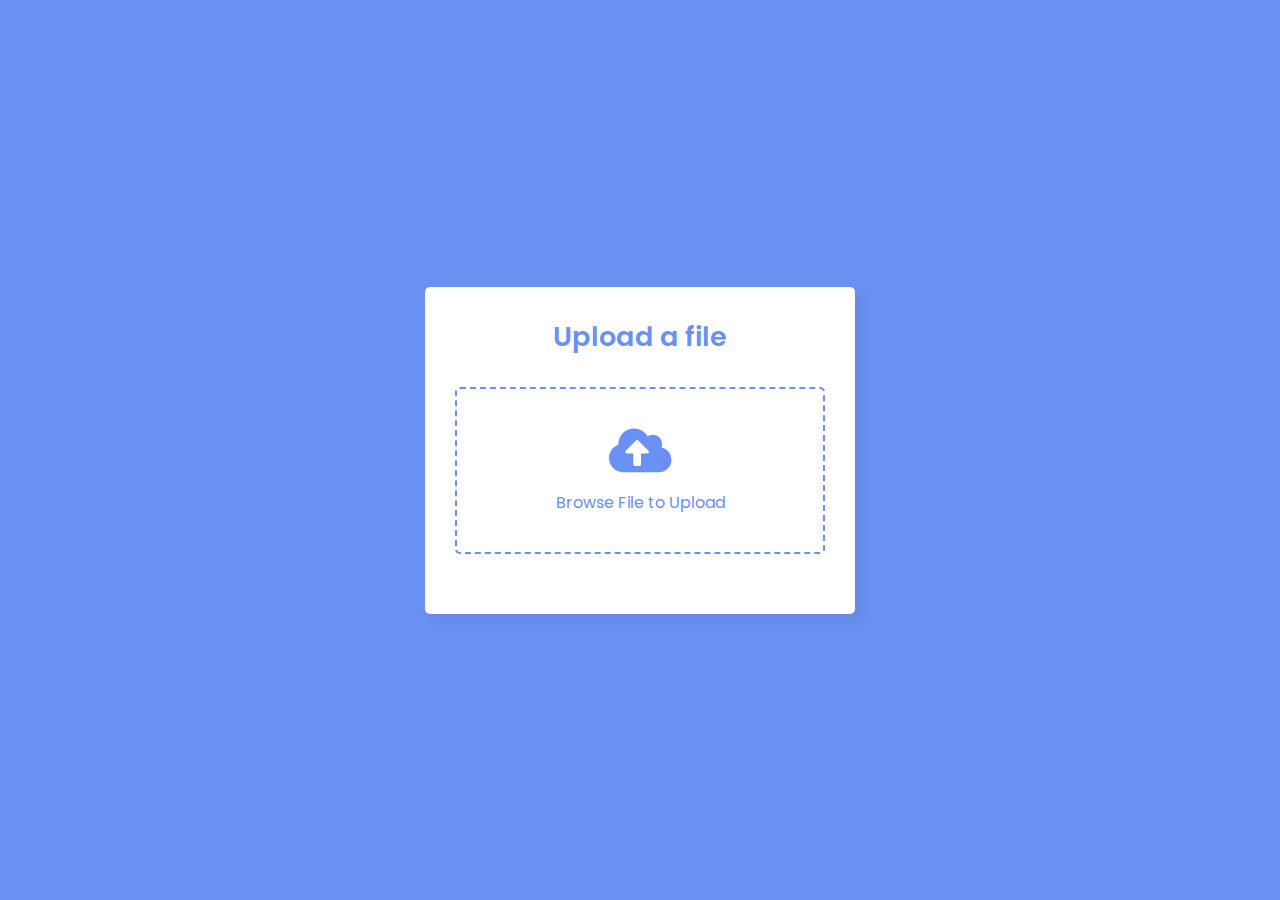
<file: Machine Learning Project/File Upload in JavaScript/index.html>
<!DOCTYPE html>
<html lang="en">
<head>
  <meta charset="UTF-8">
  <meta name="viewport" content="width=device-width, initial-scale=1.0">
  <title>Admin Panel</title>
  <link rel="stylesheet" href="style.css">
  <link rel="stylesheet" href="https://cdnjs.cloudflare.com/ajax/libs/font-awesome/5.15.3/css/all.min.css"/>
</head>
<body>
  <div class="wrapper">
    <header>Upload a file</header>
    <form action="#">
      <input class="file-input" type="file" name="file" hidden>
      <i class="fas fa-cloud-upload-alt"></i>
      <p>Browse File to Upload</p>
    </form>
    <section class="progress-area"></section>
    <section class="uploaded-area"></section>
  </div>

  <script src="script.js"></script>

</body>
</html>
</file>
<file: Machine Learning Project/File Upload in JavaScript/style.css>
/* Import Google font - Poppins */
@import url('https://fonts.googleapis.com/css2?family=Poppins:wght@400;500;600&display=swap');
*{
  margin: 0;
  padding: 0;
  box-sizing: border-box;
  font-family: "Poppins", sans-serif;
}
body{
  display: flex;
  align-items: center;
  justify-content: center;
  min-height: 100vh;
  background: #6990F2;
}

::selection{
  color: #fff;
  background: #6990F2;
}
.wrapper{
  width: 430px;
  background: #fff;
  border-radius: 5px;
  padding: 30px;
  box-shadow: 7px 7px 12px rgba(0,0,0,0.05);
}
.wrapper header{
  color: #6990F2;
  font-size: 27px;
  font-weight: 600;
  text-align: center;
}
.wrapper form{
  height: 167px;
  display: flex;
  cursor: pointer;
  margin: 30px 0;
  align-items: center;
  justify-content: center;
  flex-direction: column;
  border-radius: 5px;
  border: 2px dashed #6990F2;
}
form :where(i, p){
  color: #6990F2;
}
form i{
  font-size: 50px;
}
form p{
  margin-top: 15px;
  font-size: 16px;
}

section .row{
  margin-bottom: 10px;
  background: #E9F0FF;
  list-style: none;
  padding: 15px 20px;
  border-radius: 5px;
  display: flex;
  align-items: center;
  justify-content: space-between;
}
section .row i{
  color: #6990F2;
  font-size: 30px;
}
section .details span{
  font-size: 14px;
}
.progress-area .row .content{
  width: 100%;
  margin-left: 15px;
}
.progress-area .details{
  display: flex;
  align-items: center;
  margin-bottom: 7px;
  justify-content: space-between;
}
.progress-area .content .progress-bar{
  height: 6px;
  width: 100%;
  margin-bottom: 4px;
  background: #fff;
  border-radius: 30px;
}
.content .progress-bar .progress{
  height: 100%;
  width: 0%;
  background: #6990F2;
  border-radius: inherit;
}
.uploaded-area{
  max-height: 232px;
  overflow-y: scroll;
}
.uploaded-area.onprogress{
  max-height: 150px;
}
.uploaded-area::-webkit-scrollbar{
  width: 0px;
}
.uploaded-area .row .content{
  display: flex;
  align-items: center;
}
.uploaded-area .row .details{
  display: flex;
  margin-left: 15px;
  flex-direction: column;
}
.uploaded-area .row .details .size{
  color: #404040;
  font-size: 11px;
}
.uploaded-area i.fa-check{
  font-size: 16px;
}
</file>
